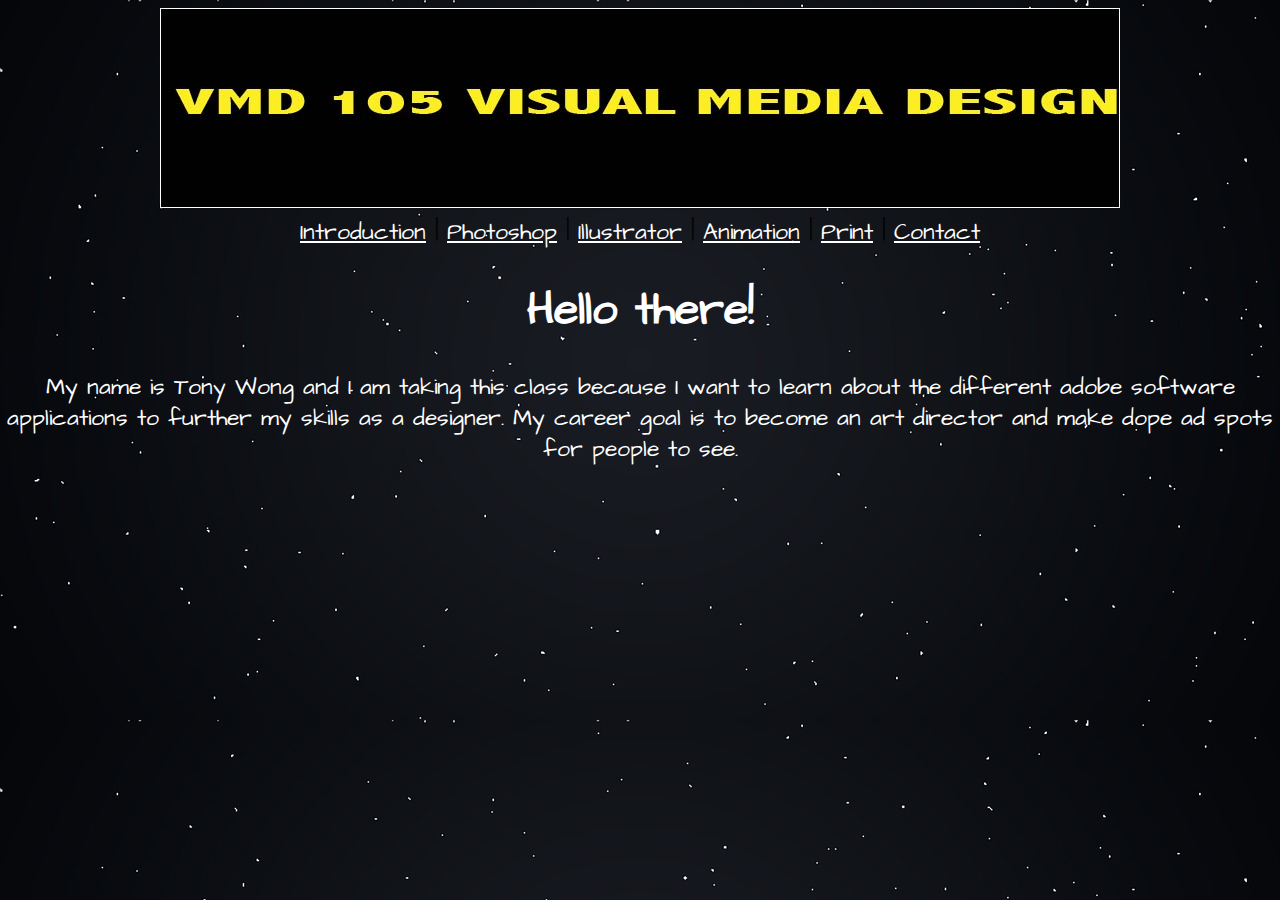
<file: Wong_webfinal/index.html>
<!doctype html>

<html>
<head>
    <title>Tony Wong Website </title>
     <link rel="stylesheet" href="css/Final.css">
    <link href="https://fonts.googleapis.com/css?family=Architects+Daughter|Paytone+One" rel="stylesheet">
     </head> 
    
    
    
    <body> 
          <img src="Finalprojectbanner.jpg"> 
    
        <nav>   <a href="index.html">Introduction</a> |
            <a href="pixels.html"> Photoshop</a> | 
            <a href="vector.html"> Illustrator</a> | 
            <a href="motion.html"> Animation</a> |
            <a href="print.html">Print</a> | 
            <a href="contact.html"> Contact</a> 
           </nav>
        
        
        
        <h1> Hello there! </h1> 
        
        
        <p>  
        
        My name is Tony Wong and I am taking this class because I want to learn about the different adobe software applications to further my skills as a designer. My career goal is to become an art  director and make dope ad spots for people to see. 
          </p> 
        
        
        
        
                       
            
            
        
        
        
        
      


    </body>
    
    
</html>
</file>
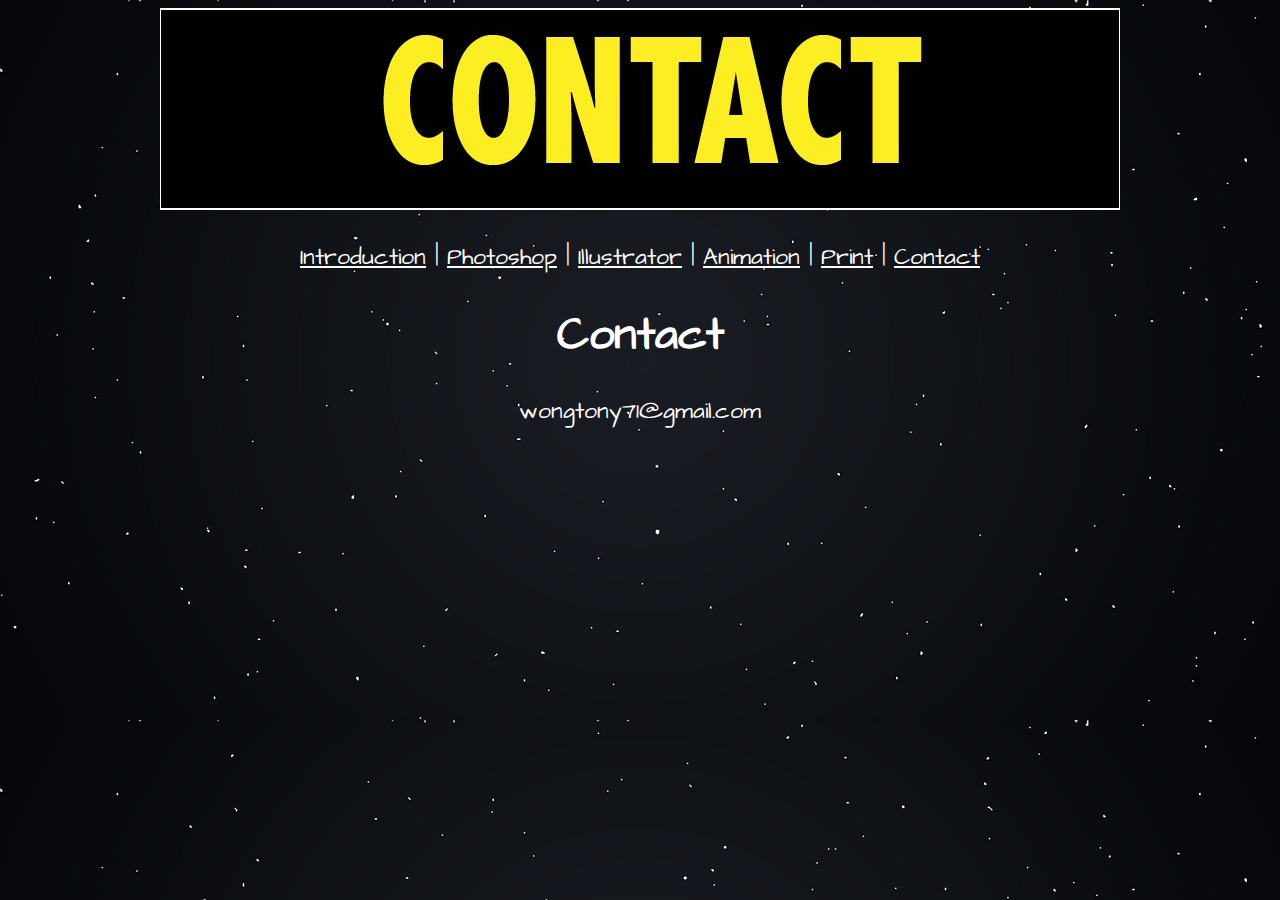
<file: Wong_webfinal/contact.html>
<!doctype html>

<html>
<head>
    <title>Tony Wong Website </title>
    <link rel="stylesheet" href="css/Final.css">
    <link href="https://fonts.googleapis.com/css?family=Architects+Daughter|Paytone+One" rel="stylesheet">
     </head> 
    
    
    
    <body> 
          <img src="Contactbanner.jpg">   
    
        <p>  <a href="index.html">Introduction</a> |
            <a href="pixels.html"> Photoshop</a> | 
            <a href="vector.html"> Illustrator</a> | 
            <a href="motion.html"> Animation</a> |
            <a href="print.html">Print</a> | 
            <a href="contact.html"> Contact</a> 
            </p>
        
        
        
        <h1> Contact </h1> 
        
         
        
        
        <p>  
        wongtony71@gmail.com 
         
          </p> 
        
        
        
        
                       
            
            
        
        
        
        
      


    </body>
    
    
</html>
</file>
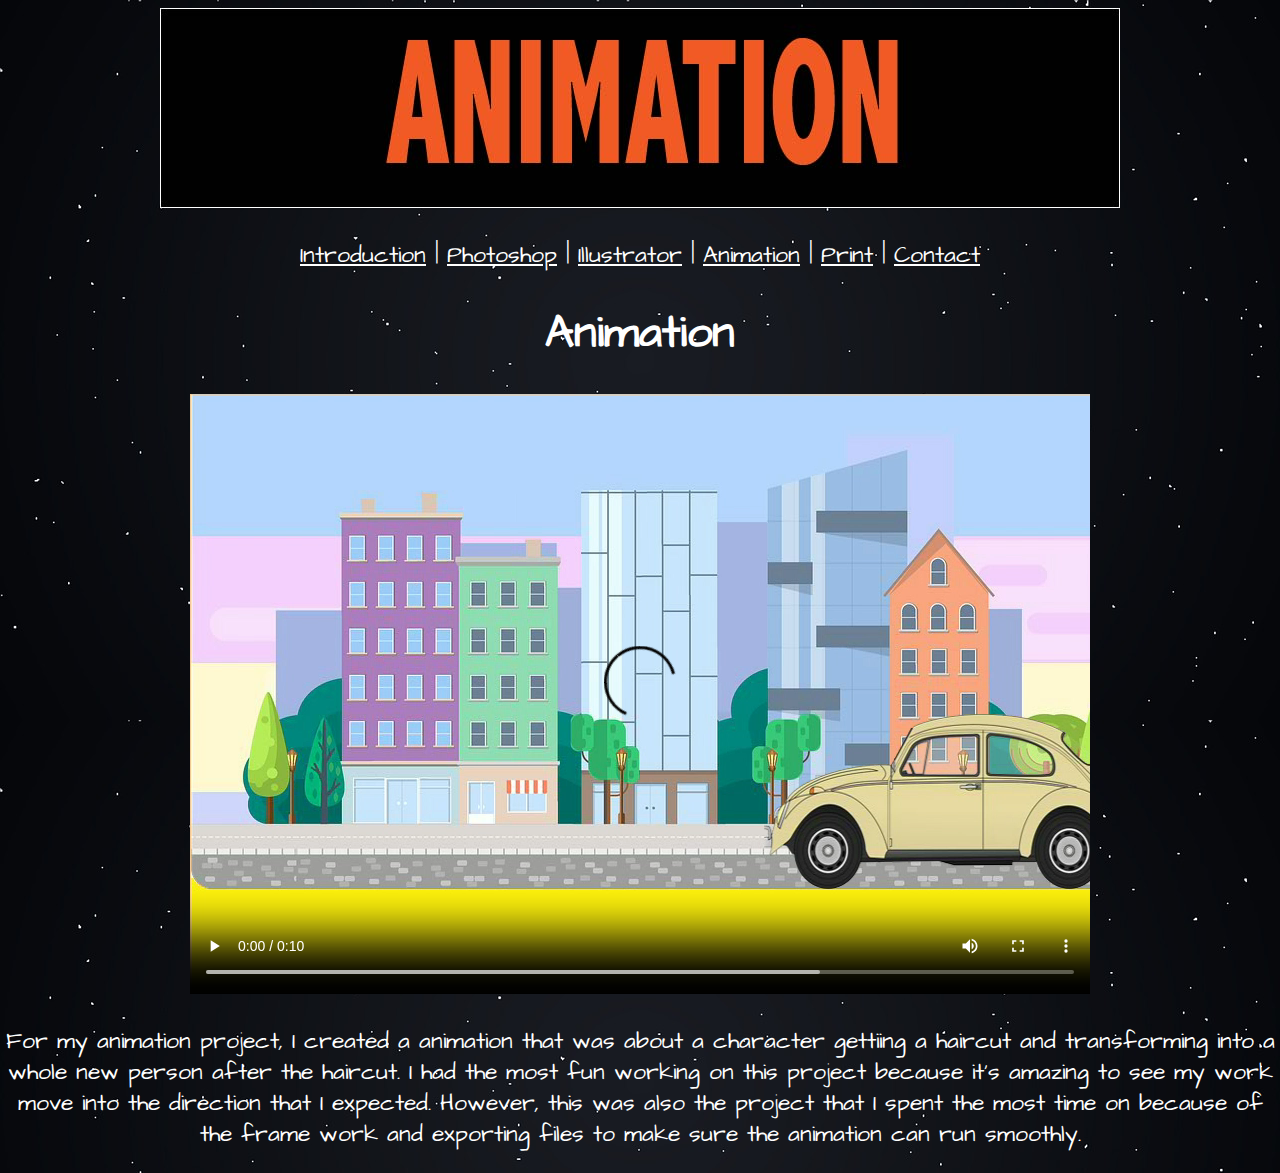
<file: Wong_webfinal/motion.html>
<!doctype html>

<html>
<head>
    <title>Tony Wong Website </title>
    <link rel="stylesheet" href="css/Final.css">
    <link href="https://fonts.googleapis.com/css?family=Architects+Daughter|Paytone+One" rel="stylesheet">
     </head> 
    
    
    
    <body> 
          <img src="Animationbanner.jpg"> 
    
        <p>  <a href="index.html">Introduction</a> |
            <a href="pixels.html"> Photoshop</a> | 
            <a href="vector.html"> Illustrator</a> | 
            <a href="motion.html"> Animation</a> |
            <a href="print.html">Print</a> | 
            <a href="contact.html"> Contact</a> 
            </p>
        
        
        
        <h1> Animation </h1> 
        
        <video controls> 
        
        <source src="Wong_FLfinal.mp4"> 
        
        
        </video>
        
        
        <p>  
        
        For my animation project, I created a animation that was about a character gettiing a haircut and transforming into a whole new person after the haircut. I had the most fun working on this project because it's amazing to see my work move into the direction that I expected. However, this was also the project that I spent the most time on because of the frame work and exporting files to make sure the animation can run smoothly. 
          </p> 
        
        
        
        
                       
            
            
        
        
        
        
      


    </body>
    
    
</html>
</file>
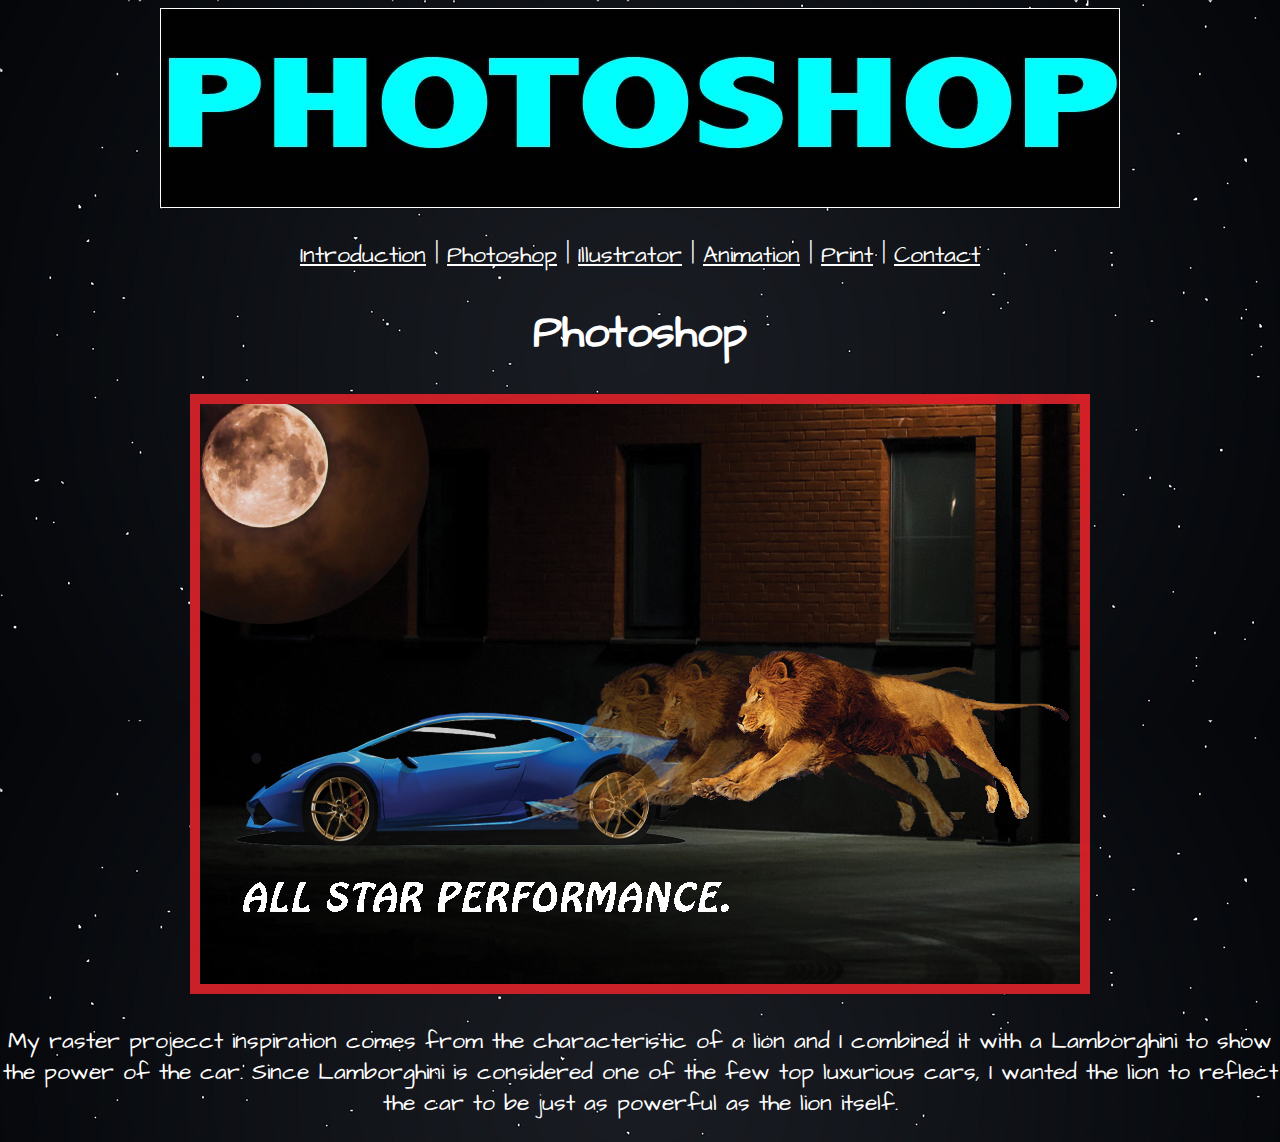
<file: Wong_webfinal/pixels.html>
<!doctype html>

<html>
<head>
    <title>Tony Wong Website </title>
    <link rel="stylesheet" href="css/Final.css">
    <link href="https://fonts.googleapis.com/css?family=Architects+Daughter|Paytone+One" rel="stylesheet">
     </head> 
    
    
    
    <body> 
          <img src="Photoshopbanner.jpg"> 
    
        <p>  <a href="index.html">Introduction</a> |
            <a href="pixels.html"> Photoshop</a> | 
            <a href="vector.html"> Illustrator</a> | 
            <a href="motion.html"> Animation</a> |
            <a href="print.html">Print</a> | 
            <a href="contact.html"> Contact</a> 
            </p>
        
        
        
        <h1> Photoshop </h1> 
        
        <img src="Wong_photoshopfinal.jpg">    
        
        
        <p>  
        
        My raster projecct inspiration comes from the characteristic of a lion and I combined it with a Lamborghini to show the power of the car. Since Lamborghini is considered one of the few top luxurious cars, I wanted the lion to reflect the car to be just as powerful as the lion itself.  
          </p> 
        
        
        
        
                       
            
            
        
        
        
        
      


    </body>
    
    
</html>
</file>
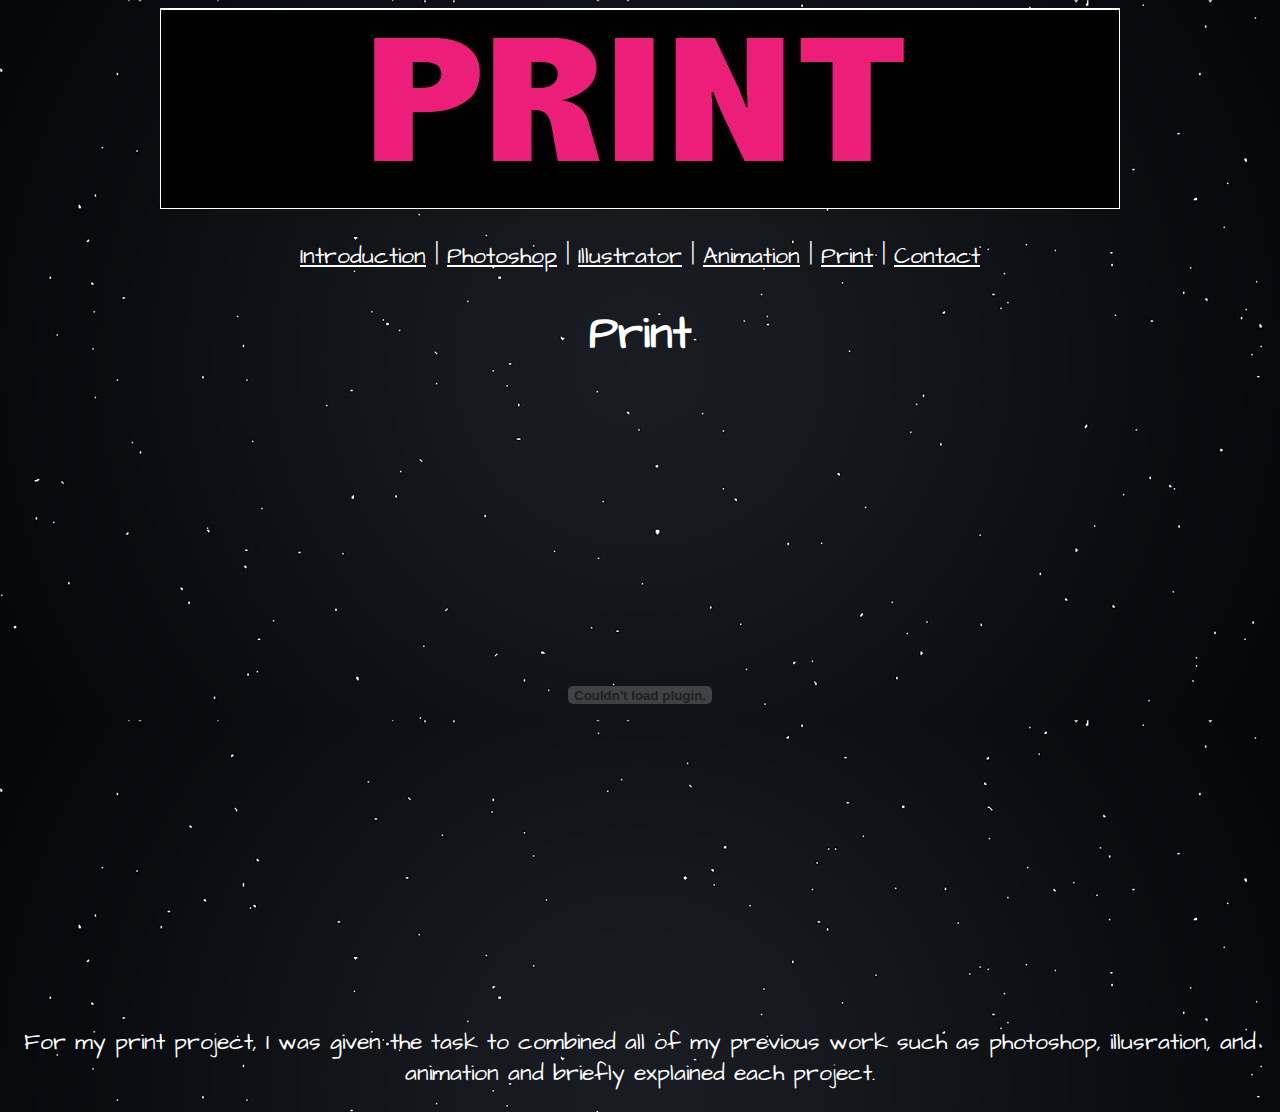
<file: Wong_webfinal/print.html>
<!doctype html>

<html>
<head>
    <title>Tony Wong Website </title>
    <link rel="stylesheet" href="css/Final.css">
    <link href="https://fonts.googleapis.com/css?family=Architects+Daughter|Paytone+One" rel="stylesheet">
     </head> 
    
    
    
    <body> 
          <img src="Printbanner.jpg"> 
    
        <p>  <a href="index.html">Introduction</a> |
            <a href="pixels.html"> Photoshop</a> | 
            <a href="vector.html"> Illustrator</a> | 
            <a href="motion.html"> Animation</a> |
            <a href="print.html">Print</a> | 
            <a href="contact.html"> Contact</a> 
            </p>
        
        
        
        <h1> Print </h1> 
        
        <object width="900" height="600" data="Wong_PrintLayoutFinal.pdf"> </object> 
        
        
        <p>  
        
       For my print project, I was given the task to combined all of my previous work such as photoshop, illusration, and animation and briefly explained each project.  
          </p> 
        
        
        
        
                       
            
            
        
        
        
        
      


    </body>
    
    
</html>
</file>
<file: Wong_webfinal/css/Final.css>
html 
{background-image: url(../Images/stars.jpg) }
    
h1{color:white; 'Paytone One'}
P{ color:white; }


a { color: white;} 

body{ 
    margin-left: auto; margin-right: auto; text-align: center; 
    font-family: 'Architects Daughter'; font-size: 17pt;}
</file>
